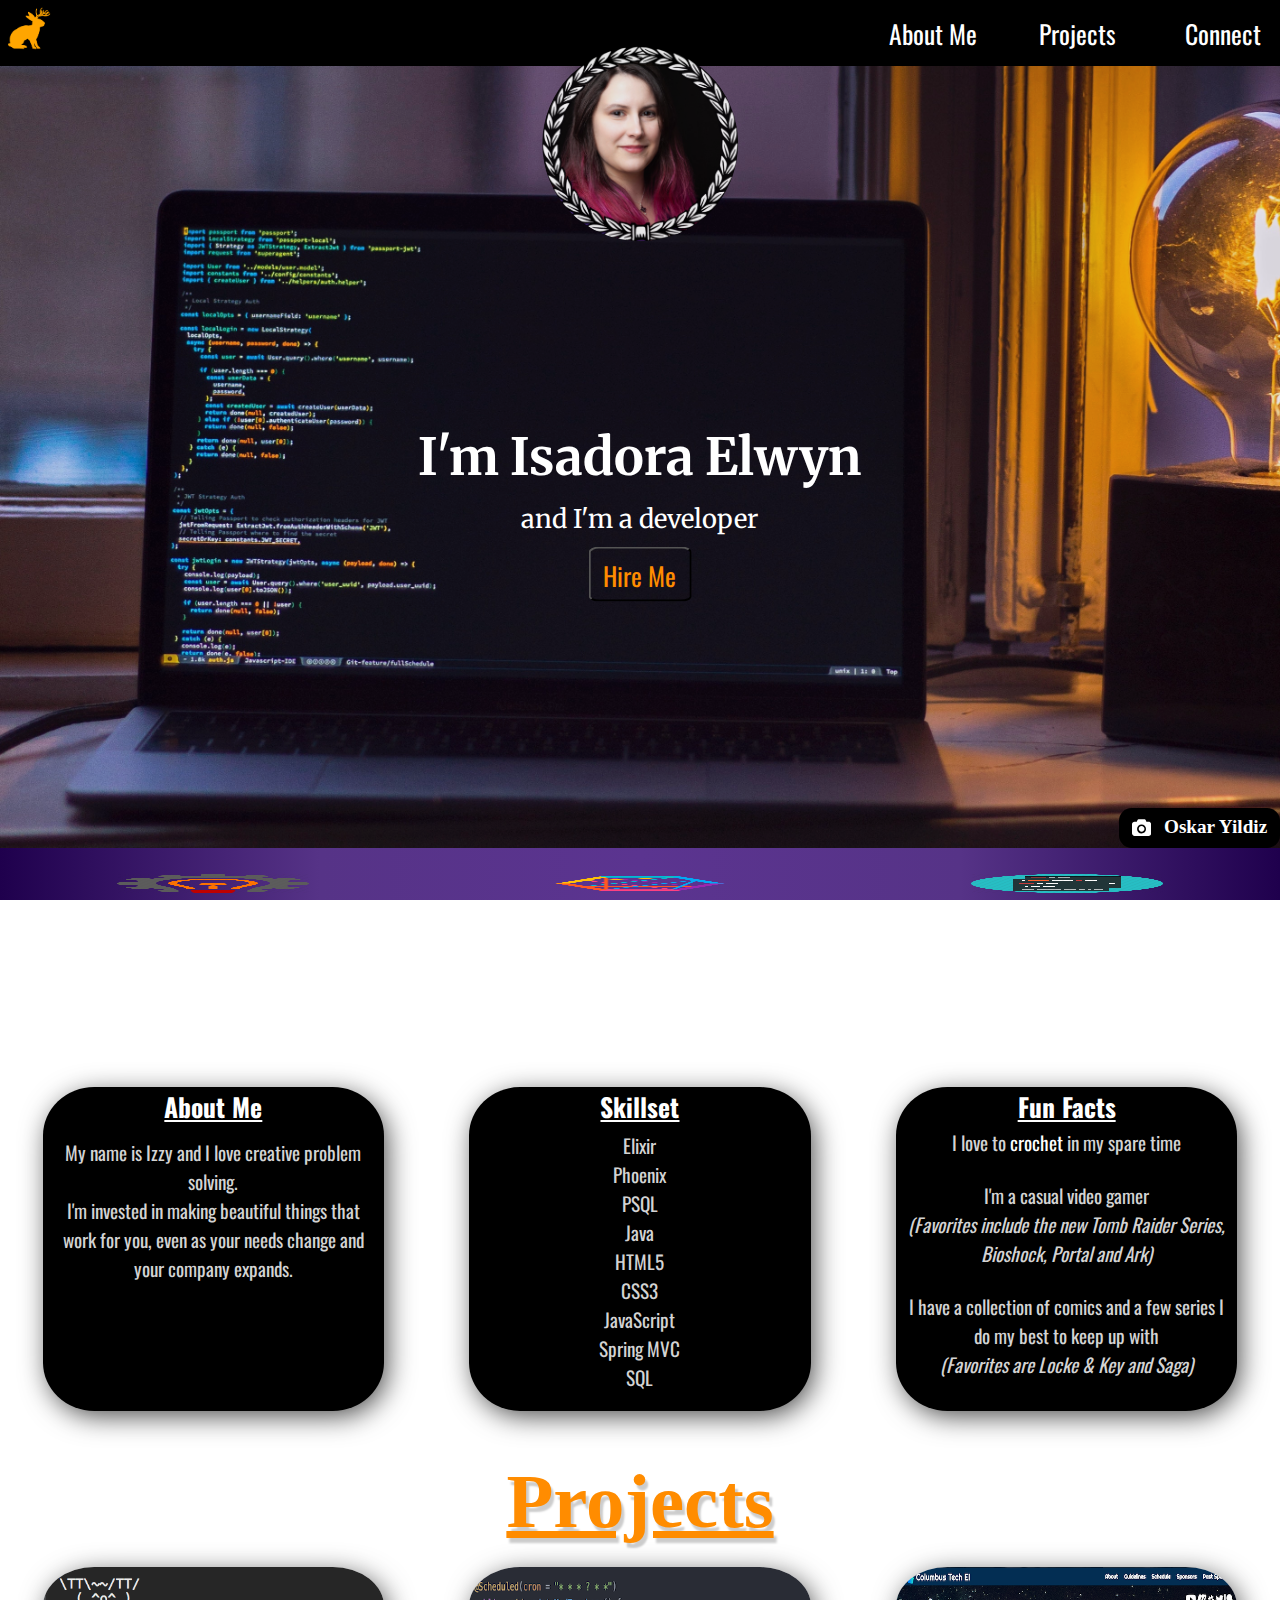
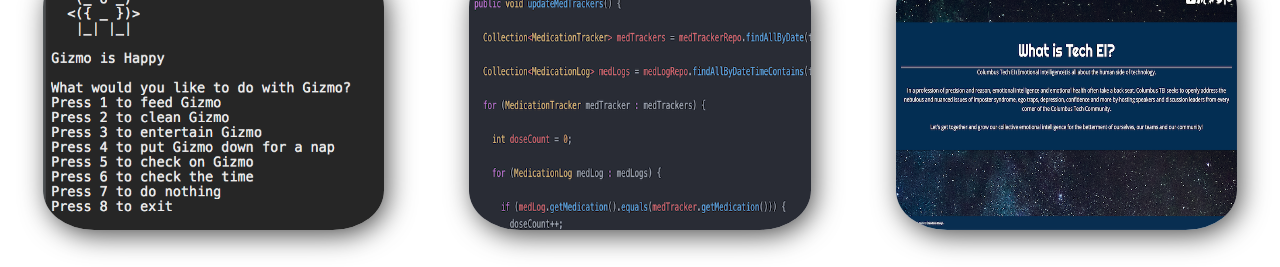
<file: index.html>
<!DOCTYPE html>
<html lang="en" dir="ltr" class="container">

<head>
  <meta charset="utf-8">
  <title>Izzy Elwyn: Development</title>
  <meta name="viewport" content="width=device-width, initial-scale=1, maximum-scale=1">
  <link href="https://fonts.googleapis.com/css?family=Montserrat|Oswald|PT+Sans+Narrow|Merriweather" rel="stylesheet">
  <link href="https://cdnjs.cloudflare.com/ajax/libs/font-awesome/4.7.0/css/font-awesome.min.css" rel="stylesheet">
  <link href="/style.css" rel="stylesheet">
  <link rel="shortcut icon" type="image/png" href="/images/favicon.png" />

<meta property="og:title" content="Izzy Elwyn: Development" />
<meta property="og:type" content="website" />
<meta property="og:url" content="https://izzyelwyn.github.io/" />
<meta property="og:image" content="https://avatars3.githubusercontent.com/u/32496537?s=400&u=24b79d7fd19698634826153fd58df23d605e9572&v=4" />
<meta property="og:description" content="My name is Izzy and I love creative problem solving. I'm invested in making beautiful things that work for you, even as your needs change and your company expands." />
</head>

<body class="container">

  <header id="header">
    <nav>
      <a id="jackalope"><img class="logo" src="images/logo.png" alt="logo" /><img class="hover-logo" src="images/hover-logo.png" alt="orange logo" /></a>
      <div id="secret-modal" class="modal">
        <div class="modal-content">
          <p>
            "What's up with the Jackalope?"
            <br /><br />
            The Jackalope is my favorite cryptid creature. Cute but delightfully whimsical.
            <br /><br />
            A weird little mythical critter that's grounded in reality (bunnies and antlers are totally real things),
            but put together in a way nature just never got around to.
            <br /><br />
            To me, they represent the utilization of things that are mundane combined into something unique and strangely beautiful.
            And that speaks to me!
          </p>
          <span class="close">&times;</span>
        </div>

      </div>
      <ul>
        <li>
          <a href="#About">About Me</a>
        </li>
        <li>
          <a href="#Projects">Projects</a>
        </li>
        <li>
          <div class="dropdown">
            <button class="dropbtn">Connect</button>
            <div class="dropdown-content">
              <a href="https://github.com/IzzyElwyn">Github</a>
              <a href="https://www.linkedin.com/in/ielwyn/">LinkedIn</a>
              <a href="mailto:izzy.elwyn@gmail.com">Email</a>
              <a href="https://resume.creddle.io/resume/i633vl7idlu">Resume</a>
              <a href="https://techei.org">Tech EI</a>
            </div>
          </div>
        </li>
      </ul>
    </nav>

  </header>

  <div class="grid-container">
    <div class="hero"><img src="/images/oskar-yildiz-631351-unsplash.jpg" alt="Coding">
      <img id="it-me" class="headshot" src="images/headshot.png" alt="headshot">
      <div class="credit"><a href="https://unsplash.com/@oskaryil?utm_medium=referral&amp;utm_campaign=photographer-credit&amp;utm_content=creditBadge" target="_blank" rel="noopener noreferrer" title="Download free do whatever you want high-resolution photos from Oskar Yildiz"><span><svg xmlns="http://www.w3.org/2000/svg" viewBox="0 0 32 32">
              <title>unsplash-logo</title>
              <path d="M20.8 18.1c0 2.7-2.2 4.8-4.8 4.8s-4.8-2.1-4.8-4.8c0-2.7 2.2-4.8 4.8-4.8 2.7.1 4.8 2.2 4.8 4.8zm11.2-7.4v14.9c0 2.3-1.9 4.3-4.3 4.3h-23.4c-2.4 0-4.3-1.9-4.3-4.3v-15c0-2.3 1.9-4.3 4.3-4.3h3.7l.8-2.3c.4-1.1 1.7-2 2.9-2h8.6c1.2 0 2.5.9 2.9 2l.8 2.4h3.7c2.4 0 4.3 1.9 4.3 4.3zm-8.6 7.5c0-4.1-3.3-7.5-7.5-7.5-4.1 0-7.5 3.4-7.5 7.5s3.3 7.5 7.5 7.5c4.2-.1 7.5-3.4 7.5-7.5z"></path>
            </svg></span><span id="credit-name">Oskar Yildiz</span></a></div>
      </img>
      <h1 class="hero-text">I'm Isadora Elwyn</h1>
      <p class="hero-description">and I'm a developer</p>
      <button class="hire-button"><a href=mailto:izzy.elwyn@gmail.com>Hire Me</a></button>
    </div>

    <section class="icons" id="About"><img src="images/bulb.png" alt="creative"></img><img src="images/web.png" alt="connect"></img><img src="images/code.png" alt="develop"></img></section>
    <section class="content">
      <h3>About Me</h3>
      <p>My name is Izzy and I love creative problem solving. <br />
        I'm invested in making beautiful things that work for you, even as your needs change and your company expands. </p>
    </section>
    <section class="content">
      <h3>Skillset</h3>
      <ul>
        <li>Elixir</li>
        <li>Phoenix</li>
        <li>PSQL</li>
        <li>Java</li>
        <li>HTML5</li>
        <li>CSS3</li>
        <li>JavaScript</li>
        <li>Spring MVC</li>
        <li>SQL</li>
      </ul>

    </section>
    <section class="content">
      <h3>Fun Facts</h3>
      <ul>
        <li>
          I love to <a href="https://www.ravelry.com/projects/IECrochet">crochet</a> in my spare time
        </li>
        <br />
        <li>
          I'm a casual video gamer <br /> <em>(Favorites include the new Tomb Raider Series, Bioshock, Portal and Ark)</em>
        </li>
        <br />
        <li>
          I have a collection of comics and a few series I do my best to keep up with <br /> <em>(Favorites are Locke & Key and Saga)</em>
        </li>
      </ul>
      <br />
    </section>
    <section class="project-header">
      <h2>Projects</h2>
    </section>
    <article class="projects-container" id="Projects">
      <img class="screencap" src="images/gizmo.png" alt="Virtual pet">
      <div class="overlay">
        <a href="https://github.com/IzzyElwyn/virtual-pet">
          <h3>Virtual Pet</h3>
        </a>
        <p>a gigapet based on the cult classic 80's film: Gremlins</p>
        <h3>Skills Used</h3>
        <p>Java, TDD</p>
      </div>
    </article>
    <article class="projects-container">
      <img class="screencap" src="images/PoM.png" alt="peace of mind">
      <div class="overlay">
        <a href="https://github.com/WCCI-Peace-Of-Mind-App/Peace-Of-Mind">
          <h3>Peace of Mind</h3>
        </a>
        <p>A full stack web application aimed at helping those living through the early stages of Alzheimer's or Dementia.</p>
        <h3>Skills Used</h3>
        <p>Java, JavaScript, Spring MVC, CSS, HTML, TDD</p>
      </div>
    </article>
    <article class="projects-container">
      <img class="screencap" src="images/techei.png" alt="TechE EI">
      <div class="overlay">
        <a href="https://techei.org">
          <h3>Columbus Tech EI</h3>
        </a>
        <p>A Phoenix App for Columbus Tech EI</p>
        <h3>Skills Used</h3>
        <p>Elixir, Phoenix, HTML, CSS, Javascript, Heroku</p>
      </div>
    </article>
  </div>
  <footer id="footer">
    <small>&copy; IzzyElwyn 2018</small>
  </footer>
  <script src="/script.js">
  </script>
</body>

</html>
</file>
<file: style.css>
:root {
  --dark-purple: #1f004d;
  --med-purple: #563387;
  --lgt-purple: #5b3490;
}

.container {
  background-image: linear-gradient(to right,
    var(--dark-purple),
    var(--med-purple),
    var(--lgt-purple),
    var(--med-purple),
    var(--dark-purple));
  background-attachment: fixed;
  max-width: 100%;
  margin: 0;
  top: 0;
  padding: 0;
  text-decoration: none;
  color: white;
}

* {
  margin: 0;
}

.logo {
  display: block;
  width: 5%;
  position: absolute;
  padding-top: .3%;
}

.hover-logo {
  display: none;
  width: 5%;
  position: absolute;
  padding-top: .3%;
}

.modal {
  display: none;
  position: fixed;
  z-index: 1;
  left: 0;
  top: 0;
  width: 100%;
  height: 100%;
  overflow: auto;
  background-color: rgba(0, 0, 0, 0.4);
}

.modal-content {
  margin: 15%;
  background-color: black;
  text-align: center;
  padding: 5%;
  width: auto;
}

.close {
  color: #aaa;
  font-size: 2vw;
  font-weight: bold;
}

.close:hover,
.close:focus {
  color: orange;
  text-decoration: none;
  cursor: pointer;
}

#header ul {
  font-size: 150%;
  align-items: center;
  font-family: "Oswald", sans-serif;
  display: flex;
  background-color: black;
  max-width: 100%;
  height: 10%;
  padding: 1%;
  justify-content: flex-end;
}

#header li {
  font-size: 2vw;
  padding-left: 5%;
  list-style-type: none;
}

#header li a:link {
  color: white;
  text-decoration: none;
}

#header button {
  color: white;
  background: black;
  font-family: inherit;
  font-size: inherit;
  border: none;
  text-decoration: none;
}

#header li a:visited {
  color: white;
  text-decoration: none;
}

#header li a:hover {
  color: orange;
}

.dropbtn {
  background-color: #4CAF50;
  color: white;
  font-size: 2vw;
  border: none;
}

.dropdown {
  position: relative;
  display: inline-block;
}

.dropdown-content {
  display: none;
  position: absolute;
  background-color: black;
  box-shadow: 0px 8px 16px 0px rgba(0, 0, 0, 0.2);
  z-index: 1;
}

.dropdown-content a {
  color: black;
  padding: 1vw 1vw;
  text-decoration: none;
  display: block;
}

.dropdown-content a:hover {
  background-color: black;
}

.dropdown:hover .dropdown-content {
  display: block;
}

.dropdown:hover .dropbtn {
  background-color: black;
}

.headshot {
  border-radius: 50%;
  display: inline-block;
  height: 25%;
  position: absolute;
  z-index: 1;
  transform: translate(-50%, -50%);
  border: none;
  outline: 0;
  top: 10%;
  left: 50%;
  color: black;
  cursor: pointer;
}

.grid-container {
  display: grid;
  grid-template-columns: repeat(3, 1fr);
  text-align: center;
}

.hero {
  display: flex;
  position: relative;
  align-items: flex-end;
  grid-column-start: 1;
  grid-column-end: -1;
  width: 100%;
}

.hero img {
  max-width: 100%;
  opacity: 0.9;
}

.credit {
  position: absolute;
  right: 0;
  background-color: black;
  color: white;
  text-decoration: none;
  padding: .5vw .5vw;
  font-family:-apple-system, BlinkMacSystemFont, &quot;San Francisco&quot;, &quot;Helvetica Neue&quot;, Helvetica, Ubuntu, Roboto, Noto, &quot;Segoe UI&quot;, Arial, sans-serif;
  font-size: 1.5vw;
  font-weight: bold;
  line-height: 1;
  display: inline-block;
  border-radius: 1vw;
}

#credit-name {
  color: white;
}


.credit span {
  display: inline-block;
  padding: .25vw .5vw;
}

.credit svg {
  height: 1.5vw;
  width: auto;
  position: relative;
  vertical-align: middle;
  top: -1px;
  fill: white;
}

.hero-text {
  font-size: 4vw;
  text-align: center;
  font-family: "Merriweather", serif;
  position: absolute;
  top: 50%;
  left: 50%;
  transform: translate(-50%, -50%);
}

.hero-description {
  font-size: 2vw;
  text-align: center;
  font-family: "Merriweather", serif;
  position: absolute;
  top: 58%;
  left: 50%;
  transform: translate(-50%, -50%);
}

.hire-button {
  position: absolute;
  left: 50%;
  transform: translate(-50%, -50%);
  outline: 0;
  top: 65%;
  font-family: "Oswald", sans-serif;
  display: inline-block;
  padding: 0.5% 1%;
  background-color: rgba(0, 0, 0, 0);
  text-align: center;
  cursor: pointer;
  border-radius: 10%;
  font-size: 2vw;
}

button a:link {
  color: darkorange;
  text-decoration: none;
}

button a:visited {
  color: darkorange;
  text-decoration: none;
}

button:hover {
  background-color: darkorange;
}

button:hover a {
  color: black;
}

.icons {
  padding-top: 2%;
  grid-column-start: 1;
  grid-column-end: -1;
  justify-content: space-around;
  display: flex;
  text-align: center;
  text-decoration: none;
  border-radius: 50%;
}

.icons img {
  width: 15%;
  height: 10%;
}

.content {
  text-align: center;
  display: flex;
  grid-gap: 1%;
  width: 80%;
  height: auto;
  margin: 5% auto;
  font-family: "Oswald", sans-serif;
  box-shadow: 4px 6px 28px -2px rgba(0, 0, 0, 0.75);
  background-color: black;
  flex-direction: column;
  align-items: stretch;
  border-radius: 15%;
  padding-bottom: 1%;
}

.content li {
  font-size: 1.5vw;
  color: lightgray;
  list-style-type: none;
  padding: 0;
  border: 0;
}

.content ul {
  padding: 0;
  border: 0;
  border-radius: 25%;
  margin: 1%;
}

.content h3 {
  font-size: 2vw;
  font-family: "Oswald", sans-serif;
  text-decoration: underline;
  text-align: center;
}

.content p {
  font-size: 1.5vw;
  padding: 2%;
  border-radius: 25%;
  margin: 1%;
  color: lightgray;
}

.content a {
  text-decoration: none;
  color: white;
}

.content a:link {
  text-decoration: none;
  color: white;
}

.content a:hover {
  text-decoration: none;
  color: darkorange;
}

.content a:visited {
  text-decoration: none;
  color: white;
}

.project-header {
  font-size: 4vw;
  padding-top: 2%;
  grid-column-start: 1;
  grid-column-end: -1;
  justify-content: space-around;
  display: flex;
  text-align: center;
  text-decoration: underline;
  color: darkorange;
  text-shadow: rgba(0, 0, 0, 0.2) 3px 5px 2px;
}

.projects-container {
  display: flex;
  flex-direction: column;
  align-items: stretch;
  position: relative;
  box-shadow: 4px 6px 28px -2px rgba(0, 0, 0, 0.75);
  margin: 5% auto;
  width: 80%;
  border-radius: 15%;
}

.screencap {
  display: block;
  width: 100%;
  height: 100%;
  border-radius: 15%;
}

.overlay {
  position: absolute;
  bottom: 100%;
  left: 0;
  right: 0;
  font-family: "Oswald", sans-serif;
  font-size: 2vw;
  background-color: black;
  overflow: hidden;
  max-width: 100%;
  height: 0;
  transition: .5s ease;
  border-radius: 15%;
}

.overlay h3 {
  font-family: inherit;
  font-size: 2vw;
  text-decoration: underline;
}

.overlay a {
  font-size: 2vw;
  font-family: "Oswald", sans-serif;
  text-decoration: underline;
  text-align: center;
}

.overlay p {
  font-size: 1.5vw;
  color: lightgray;
  font-family: "Oswald", sans-serif;
  text-align: center;
  margin: 1%;
  padding: 2%;
}

.projects-container:hover .overlay {
  bottom: 0;
  font-family: "Oswald", sans-serif;
  height: 100%;
}

.projects-container:hover .overlay a {
  color: white;
  font-family: "Oswald", sans-serif;
  text-decoration: underline;
}

#footer {
  font-size: 1vw;
}
</file>
